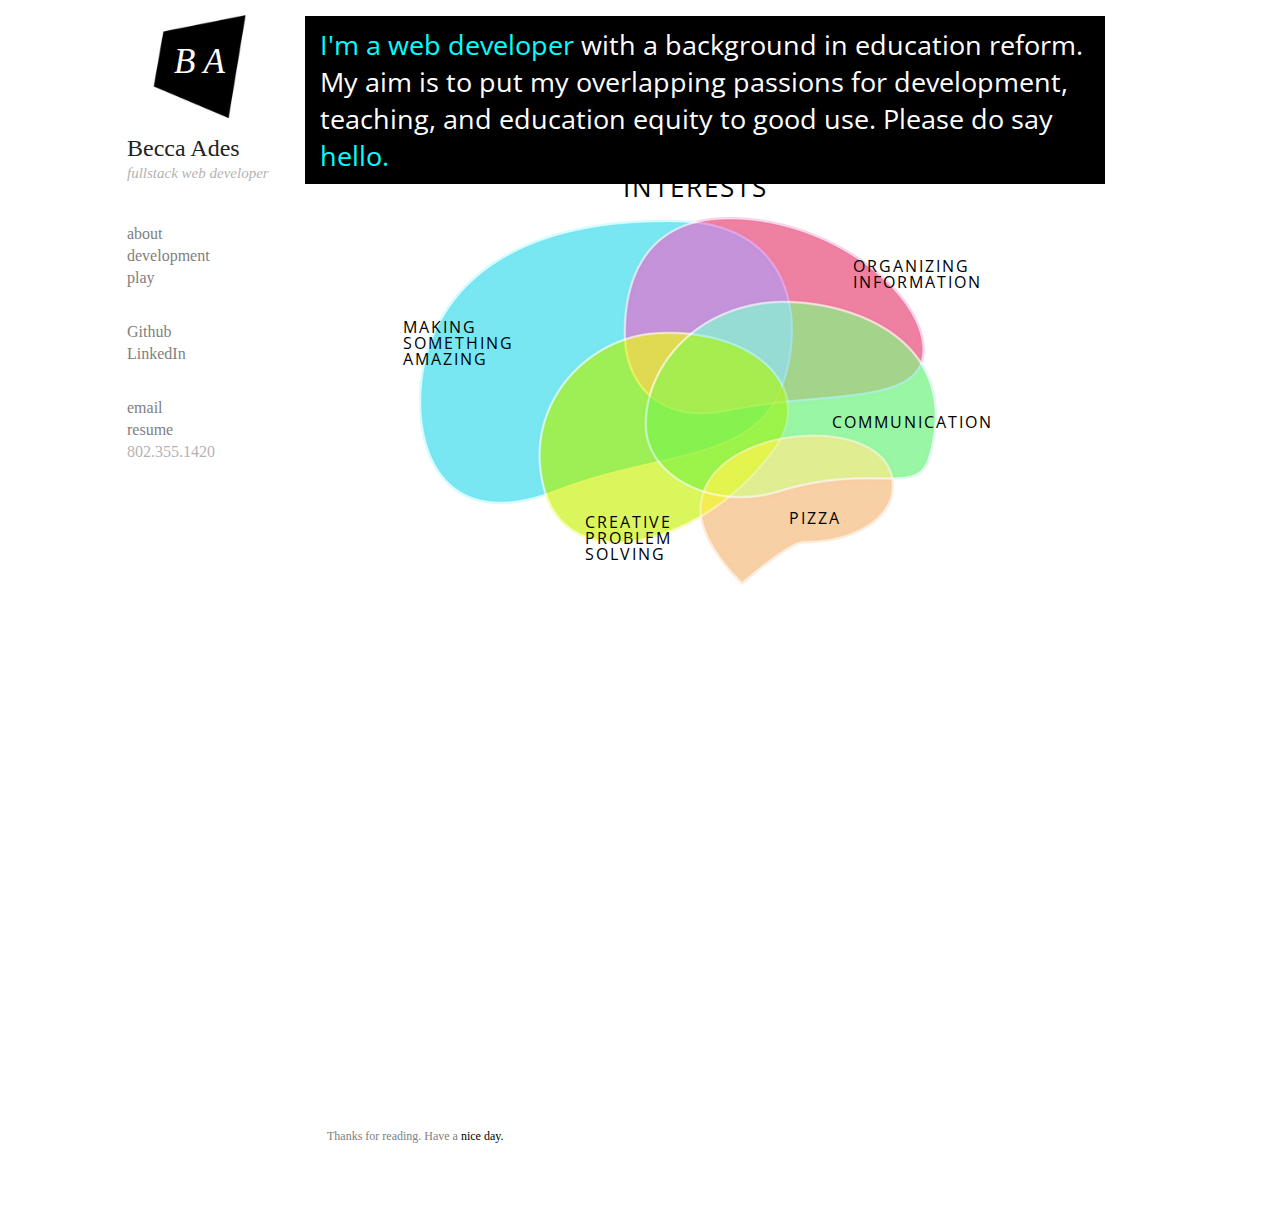
<file: index.html>
<!DOCTYPE html>
<html>
<head>
  <title>Becca Ades Website</title>
  <link href='https://fonts.googleapis.com/css?family=Open+Sans:300' rel='stylesheet' type='text/css'>
  <link href='https://fonts.googleapis.com/css?family=Ropa+Sans:400,400italic' rel='stylesheet' type='text/css'>
  <link href="css/website.css" rel="stylesheet" /> 
</head>
<body>
  <div class="wrapper">
    <header>
      <a href="index.html">
        <img class="logo" src="img/logo.png">
        <div class="cover">
          <div class="initials">
            B A
          </div>
        </div>
        <br>
      </a>
      <h3 class="nav name">Becca Ades</h3>
      <p class="nav title">fullstack web developer</p>
      <br><br>
      <ul class="nav ul">
        <li>
          <a class="nav" href="about.html">about</a>
        </li>
        <li>
          <a class="nav" href="development.html">development</a>
        </li>
        <li>
          <a class="nav" href="play.html">play</a>
        </li>
        <br><br>
        <li>
          <a class="nav" href="https://github.com/beccaades" target="_blank">Github</a>
        </li>
        <li>
          <a class="nav" href="https://www.linkedin.com/pub/beccaades/11/761/264" target="_blank">LinkedIn</a>
        </li>
        <br><br>
        <li>
          <a class="nav" href="mailto:rebecca.ades@gmail.com" title="rebecca.ades@gmail.com">email</a>
        </li>
        <li>
          <a class="nav" href="resume.html">resume</a>
        </li>
        <li class="number">802.355.1420</li>
      </ul>
    </header>

    <section class="main">
      <article id="intro">
        <a href="development.html">I'm a web developer </a>
        with a background in education reform.  
        <br>
        My aim is to put my overlapping passions for development,
        teaching, and education equity to good use.  Please do 
        say <a href="mailto:rebecca.ades@gmail.com"> hello.</a>
      </article>

      <article class="venn">
        <h2 class="interests">INTERESTS</h2>
        <div class="brain">
          <img src="img/brain-venn-diagram.png" alt="brain venn diagram">
          <h2>
            <a class="amazing" href="development.html">
              MAKING
              <br>
              SOMETHING
              <br>
              AMAZING
            </a>
          </h2>
          <h2>
            <a class="information" href="about.html">
              ORGANIZING
              <br>
              INFORMATION
            </a>
          </h2>
          <h2>
            <a class="solving" href="development.html">
              CREATIVE
              <br>
              PROBLEM
              <br>
              SOLVING
            </a>
          </h2>
          <h2>
            <a class="communication" href="resume.html">
              COMMUNICATION
            </a>
          </h2>
          <h2>
            <a class="pizza" href="play.html">
              PIZZA
            </a>
          </h2>
        </div>
      </article>
    </section>

    <footer>
      <p>
        <small>
          Thanks for reading.  Have a 
          <a class="quote"> nice day.</a>
            <span class="colorize">&nbsp;-&nbsp;"The details are not the details.  They make the design." --Charles Eames</span>
        </small>
      </p>
      <br>
    </footer>
  </div>
  <script src="http://ajax.googleapis.com/ajax/libs/jquery/1.11.0/jquery.min.js"></script>
  <script src="js/main.js"></script>
</body>
</html>
</file>
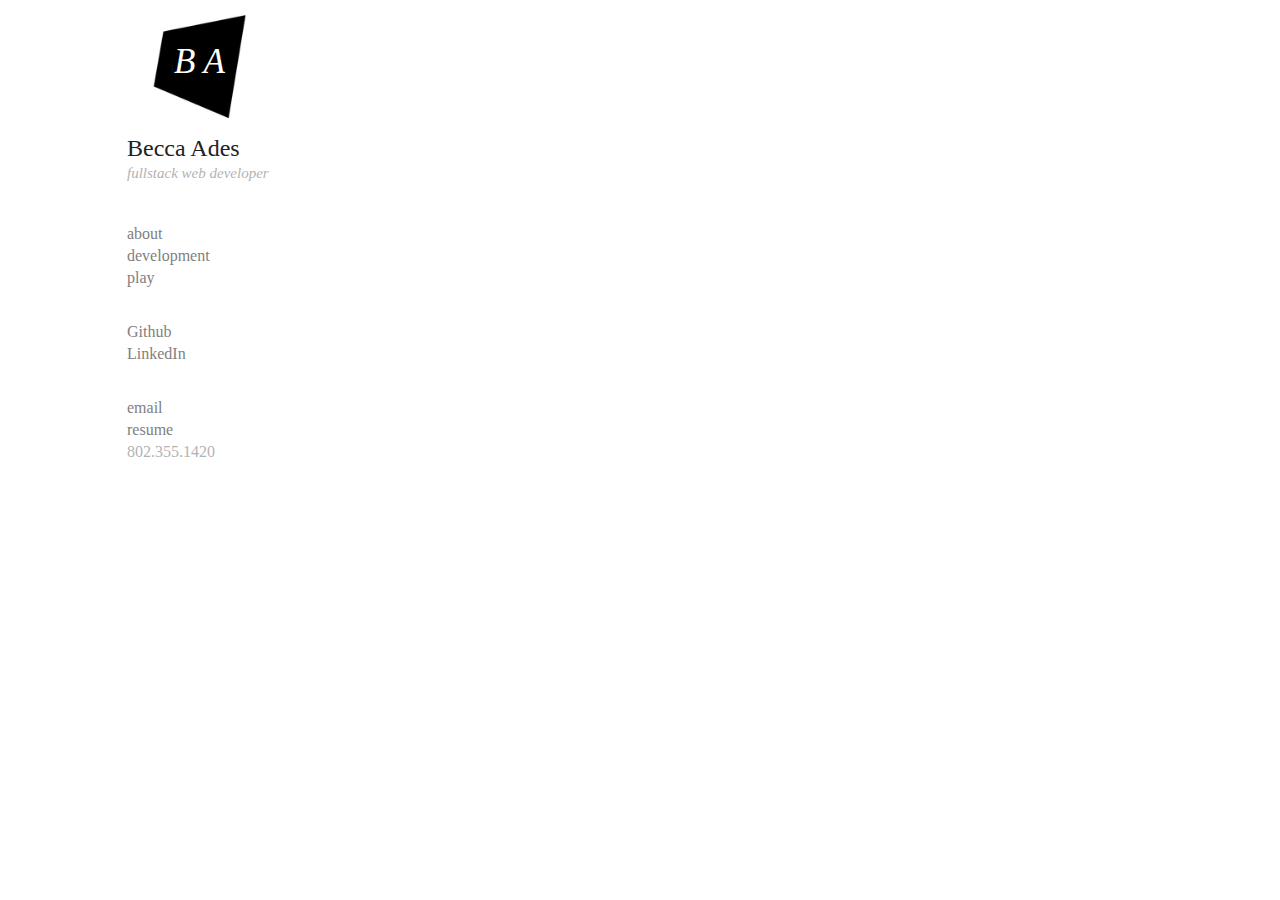
<file: about.html>
<!DOCTYPE html>
<html>
<head>
  <title>Becca Ades Website</title>
  <link href='https://fonts.googleapis.com/css?family=Open+Sans:300' rel='stylesheet' type='text/css'>
  <link href='https://fonts.googleapis.com/css?family=Ropa+Sans:400,400italic' rel='stylesheet' type='text/css'>
  <link href="css/website.css" rel="stylesheet" /> 
</head>
<body>
  <div class="wrapper">
    <header>
      <a href="index.html">
        <img class="logo" src="img/logo.png">
        <div class="cover">
          <div class="initials">
            B A
          </div>
        </div>
        <br>
      </a>
      <h3 class="nav name">Becca Ades</h3>
      <p class="nav title">fullstack web developer</p>
      <br><br>
      <ul class="nav ul">
        <li>
          <a class="nav" href="about.html">about</a>
        </li>
        <li>
          <a class="nav" href="development.html">development</a>
        </li>
        <li>
          <a class="nav" href="play.html">play</a>
        </li>
        <br><br>
        <li>
          <a class="nav" href="https://github.com/beccaades" target="_blank">Github</a>
        </li>
        <li>
          <a class="nav" href="https://www.linkedin.com/pub/beccaades/11/761/264" target="_blank">LinkedIn</a>
        </li>
        <br><br>
        <li>
          <a class="nav" href="mailto:rebecca.ades@gmail.com" title="rebecca.ades@gmail.com">email</a>
        </li>
        <li>
          <a class="nav" href="resume.html">resume</a>
        </li>
        <li class="number">802.355.1420</li>
      </ul>
    </header>

  <script src="http://ajax.googleapis.com/ajax/libs/jquery/1.11.0/jquery.min.js"></script>
  <script src="js/main.js"></script>
</body>
</html>
</file>
<file: css/website.css>
/* Welcome to Compass.
 * In this file you should write your main styles. (or centralize your imports)
 * Import this file using the following HTML or equivalent:
 * <link href="/stylesheets/screen.css" media="screen, projection" rel="stylesheet" type="text/css" /> */
/* line 5, ../../../.rvm/gems/ruby-2.2.1/gems/compass-core-1.0.3/stylesheets/compass/reset/_utilities.scss */
html, body, div, span, applet, object, iframe,
h1, h2, h3, h4, h5, h6, p, blockquote, pre,
a, abbr, acronym, address, big, cite, code,
del, dfn, em, img, ins, kbd, q, s, samp,
small, strike, strong, sub, sup, tt, var,
b, u, i, center,
dl, dt, dd, ol, ul, li,
fieldset, form, label, legend,
table, caption, tbody, tfoot, thead, tr, th, td,
article, aside, canvas, details, embed,
figure, figcaption, footer, header, hgroup,
menu, nav, output, ruby, section, summary,
time, mark, audio, video {
  margin: 0;
  padding: 0;
  border: 0;
  font: inherit;
  font-size: 100%;
  vertical-align: baseline;
}

/* line 22, ../../../.rvm/gems/ruby-2.2.1/gems/compass-core-1.0.3/stylesheets/compass/reset/_utilities.scss */
html {
  line-height: 1;
}

/* line 24, ../../../.rvm/gems/ruby-2.2.1/gems/compass-core-1.0.3/stylesheets/compass/reset/_utilities.scss */
ol, ul {
  list-style: none;
}

/* line 26, ../../../.rvm/gems/ruby-2.2.1/gems/compass-core-1.0.3/stylesheets/compass/reset/_utilities.scss */
table {
  border-collapse: collapse;
  border-spacing: 0;
}

/* line 28, ../../../.rvm/gems/ruby-2.2.1/gems/compass-core-1.0.3/stylesheets/compass/reset/_utilities.scss */
caption, th, td {
  text-align: left;
  font-weight: normal;
  vertical-align: middle;
}

/* line 30, ../../../.rvm/gems/ruby-2.2.1/gems/compass-core-1.0.3/stylesheets/compass/reset/_utilities.scss */
q, blockquote {
  quotes: none;
}
/* line 103, ../../../.rvm/gems/ruby-2.2.1/gems/compass-core-1.0.3/stylesheets/compass/reset/_utilities.scss */
q:before, q:after, blockquote:before, blockquote:after {
  content: "";
  content: none;
}

/* line 32, ../../../.rvm/gems/ruby-2.2.1/gems/compass-core-1.0.3/stylesheets/compass/reset/_utilities.scss */
a img {
  border: none;
}

/* line 116, ../../../.rvm/gems/ruby-2.2.1/gems/compass-core-1.0.3/stylesheets/compass/reset/_utilities.scss */
article, aside, details, figcaption, figure, footer, header, hgroup, main, menu, nav, section, summary {
  display: block;
}

/* line 8, ../sass/website.scss */
.wrapper {
  width: 1026px;
  margin: 0 auto;
  z-index: -2;
}
/* line 12, ../sass/website.scss */
.wrapper header {
  width: 200px;
  float: left;
}
/* line 15, ../sass/website.scss */
.wrapper header a {
  text-decoration: none;
}
/* line 18, ../sass/website.scss */
.wrapper header .logo {
  width: 110px;
  margin: 5px 0 0 15px;
  z-index: 0;
}
/* line 23, ../sass/website.scss */
.wrapper header .cover {
  width: 53px;
  height: 42px;
  background-color: black;
  z-index: 1;
  position: relative;
  bottom: 82px;
  left: 46px;
}
/* line 31, ../sass/website.scss */
.wrapper header .cover .initials {
  color: white;
  font-size: 35px;
  font-style: oblique;
  position: relative;
  top: 1px;
  left: 1px;
}
/* line 40, ../sass/website.scss */
.wrapper header .nav {
  font-family: 'Ropa Sans' sans-serif;
  display: block;
  position: relative;
  bottom: 53px;
}
/* line 46, ../sass/website.scss */
.wrapper header .nav.name {
  font-weight: 300;
  color: #222;
  font-size: 24px;
  line-height: 36px;
}
/* line 52, ../sass/website.scss */
.wrapper header .nav.title {
  font-style: italic;
  font-size: 15px;
  color: #b3b3b3;
}
/* line 58, ../sass/website.scss */
.wrapper header .nav.ul li a {
  color: gray;
  line-height: 22px;
  position: relative;
  top: 10px;
}
/* line 63, ../sass/website.scss */
.wrapper header .nav.ul li a:hover {
  background-color: aqua;
}
/* line 67, ../sass/website.scss */
.wrapper header .nav.ul .number {
  color: gray;
  position: relative;
  top: 13px;
  color: #b3b3b3;
}
/* line 77, ../sass/website.scss */
.wrapper .main #intro {
  padding: 10px 0 10px 15px;
  color: white;
  background-color: black;
  position: absolute;
  top: 16px;
  left: 305px;
  font: 27px 'Open Sans', serif;
  width: 785px;
  z-index: 5;
}
/* line 87, ../sass/website.scss */
.wrapper .main #intro a {
  text-decoration: none;
  color: aqua;
}
/* line 90, ../sass/website.scss */
.wrapper .main #intro a:hover {
  color: greenyellow;
}
/* line 94, ../sass/website.scss */
.wrapper .main #intro #developmentIntro {
  position: relative;
  left: 203px;
  color: greenyellow;
}
/* line 101, ../sass/website.scss */
.wrapper .main .venn {
  width: 740px;
  position: relative;
  top: 177px;
  left: 98px;
  font-family: 'Open Sans', serif;
}
/* line 107, ../sass/website.scss */
.wrapper .main .venn .interests {
  position: relative;
  bottom: 3px;
  text-align: center;
  font-size: 26px;
  letter-spacing: 2px;
}
/* line 114, ../sass/website.scss */
.wrapper .main .venn .brain {
  position: relative;
  bottom: 466px;
  left: 92px;
  z-index: 0;
}
/* line 119, ../sass/website.scss */
.wrapper .main .venn .brain a {
  position: relative;
  color: black;
  font-size: 16px;
  letter-spacing: 2px;
  text-decoration: none;
  z-index: 2;
  text-align: center;
}
/* line 127, ../sass/website.scss */
.wrapper .main .venn .brain a:hover {
  color: #b3d4fc;
}
/* line 131, ../sass/website.scss */
.wrapper .main .venn .brain .amazing {
  bottom: 275px;
  left: 86px;
}
/* line 135, ../sass/website.scss */
.wrapper .main .venn .brain .information {
  bottom: 384px;
  left: 536px;
}
/* line 139, ../sass/website.scss */
.wrapper .main .venn .brain .solving {
  bottom: 160px;
  left: 268px;
}
/* line 143, ../sass/website.scss */
.wrapper .main .venn .brain .communication {
  bottom: 308px;
  left: 515px;
}
/* line 147, ../sass/website.scss */
.wrapper .main .venn .brain .pizza {
  bottom: 228px;
  left: 472px;
}
/* line 154, ../sass/website.scss */
.wrapper footer {
  color: gray;
  font: 'Ropa San', sans-serif;
  font-size: 12px;
  position: relative;
  left: 200px;
  top: 87px;
}
/* line 161, ../sass/website.scss */
.wrapper footer .quote {
  color: black;
}
/* line 163, ../sass/website.scss */
.wrapper footer .quote:hover {
  background-color: aqua;
  cursor: pointer;
}
/* line 168, ../sass/website.scss */
.wrapper footer .colorize {
  color: black;
  background-color: aqua;
}
/* line 173, ../sass/website.scss */
.wrapper .slides {
  position: relative;
  top: 133px;
}

/* slick style */
/* line 181, ../sass/website.scss */
.slick-dots li button:before {
  content: '.';
  font-size: 50px;
  top: -43px;
}
</file>
